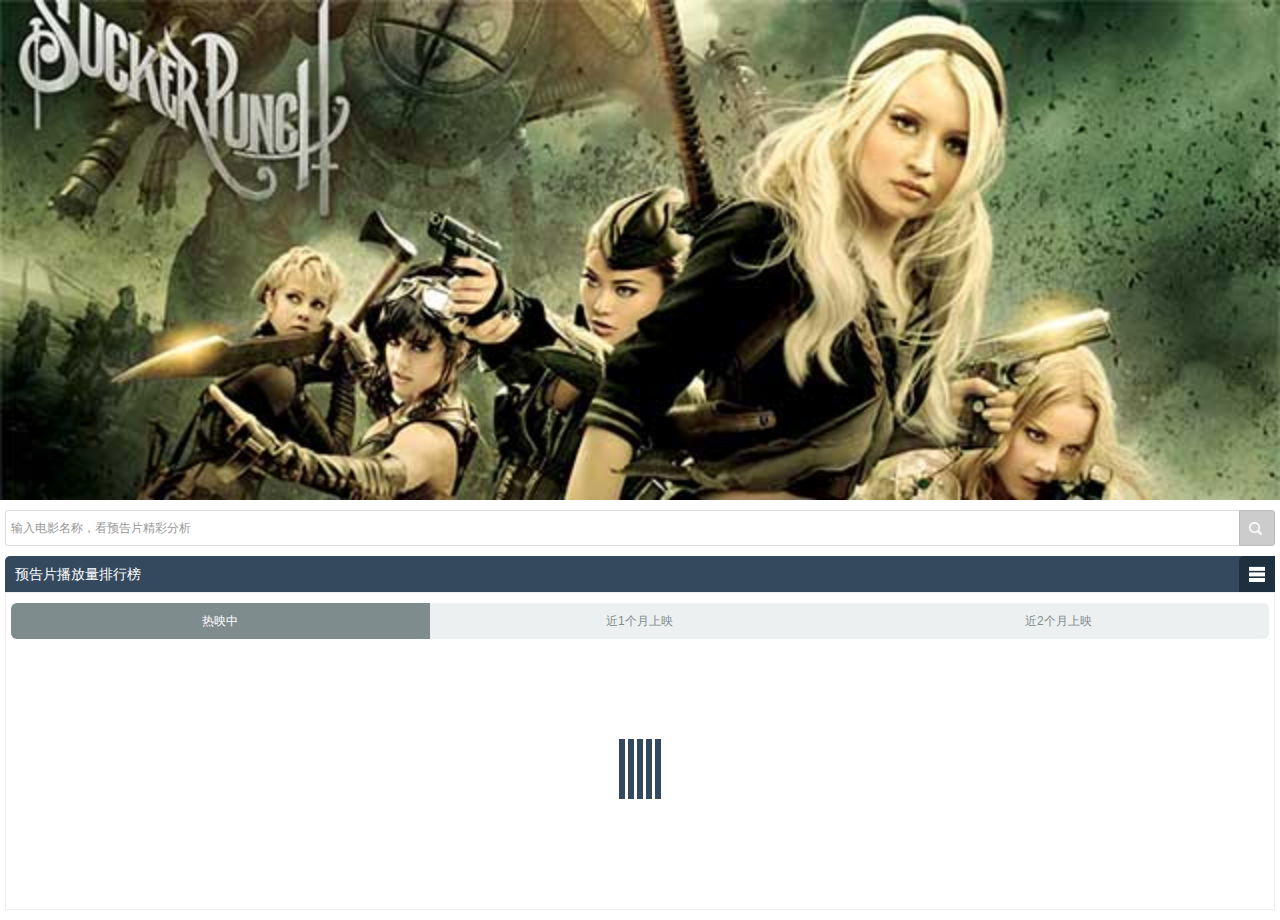
<file: film/index.html>
<!DOCTYPE html>
<html>
<head>
	<meta charset="UTF-8">
	<meta content="width=device-width, initial-scale=1.0, maximum-scale=1.0, user-scalable=0" name="viewport">
	<title></title>
    <link rel="stylesheet" href="assets/css/index.css">
</head>
<body>
    <div class="banner"><img src="assets/img/banner.jpg" alt="" width="100%"></div>
    <div class="container">
        <!--搜索-->
        <div class="searchBox">
            <form>
                <div class="input-group">
                    <div class="input-cont">
                        <input type="text" placeholder="输入电影名称，看预告片精彩分析" class="form-control" id="search">
                    </div>
                    <span class="input-group-btn">
                        <button type="button" class="btn btn-sear"><i class="m-icon-magnifier"></i></button>
                    </span>
                </div>
            </form>
            <div class="suggestion" id="suggestion" style="display:none">
                <ul>
                    <li>奔跑吧</li>
                    <li>奔跑吧</li>
                    <li>奔跑吧</li>
                </ul>
            </div>
        </div>
        <!--tit-->
        <div class="titBox">
            <h2>预告片播放量排行榜</h2>
            <div class="lk_btn index_btn"></div>
            <div class="list">
                <ul>
                	<li class="cur" data-link="http://www.baidu.com">预告片播放量排行榜</li>
                	<li data-link="http://www.taobao.com">影片想看人数排行榜</li>
                	<li data-link="http://www.jd.com">影片评分排行榜（即将上线，敬请期待）</li>
                </ul>
            </div>
        </div>
        <!--排行榜-->
        <div class="frame_cont">
            <!--tab-->
            <div class="r_tab" data-tab-realdata='#d1'>
                <ul>
                    <li class="cur" data-time="1">热映中</li>
                    <li data-time="2">近1个月上映</li>
                    <li data-time="3">近2个月上映</li>
                </ul>
            </div>
            <div class="list_bd" data-tab-id='d1'>
                <div class="spinner9">
                    <div class="rect1">&nbsp;</div>
                    <div class="rect2">&nbsp;</div>
                    <div class="rect3">&nbsp;</div>
                    <div class="rect4">&nbsp;</div>
                    <div class="rect5">&nbsp;</div>
                </div>
                <ul class="r_list tab-content cur"></ul>
            </div>
        </div>
    </div>
    <div class="backTop"></div>
    <script src="assets/js/zepto.min.js"></script>
    <script src="assets/js/touch.js"></script>
    <script src="assets/js/fx.js"></script>
    <script src="assets/js/common.js"></script>
    <script>
        // 默认加载
        getData('d1',1)

        // id 代表容器,  t代表时间(热映，1个月类型)
        $('[data-tab-realdata]').bind(zClick,function(e){
            var id = $(this).data('tab-realdata').slice(1),
                tar = e.target,
                $tar= $(tar),
                $li = $tar.closest('li'),
                isTab = $tar.closest('.r_tab').length,
                t,
                channel;
            if($li.length){
                if($li.hasClass('cur')){return false}
                $li.addClass('cur').siblings().removeClass('cur');
                t = $('.r_tab .cur').data('time');

                getData(id,t)
            }
        })
        // 获取数据
        function getData(id,t){
            var $box = $('[data-tab-id='+ id +']'), $ul = $box.find('ul'), $load= $box.find('.spinner9');
            $load.show();
            $ul.html('');
            /*
            $.ajax({
                url:'',
                data:{time: t},
                success:function(res){
                    */
                    setTimeout(function(){
                        var res = [
                            {name:'微爱之渐入佳境1', time:'2015.11.15', sumplay:1000, totalSum:10000},
                            {name:'微爱之渐入佳境2', time:'2015.11.15', sumplay:5000, totalSum:10000}
                        ]
                        $load.hide();
                        var li = '';
                        $.each(res,function(i,item){
                            li+=setHtml(item);
                        })

                        $box.find('.tab-content').html(li);
                    },1000)
                    /*
                }
            })
            */

            // 拼接html
            function setHtml(d){
                var item = '';
                item+='<li data-link="http://www.baidu.com">'+
                    '<div class="t"><span class="name">'+ d.name +'</span><span class="time">'+ d.time +'</span></div>'+
                    '<div class="progress progress-striped active">'+
                        '<div class="progress-bar progress-bar-info" style="width:'+ d.sumplay*100/d.totalSum +'%">'+
                            '<span class="sr-only2">'+ d.sumplay/10000 +'万</span>'+
                        '</div>'+
                    '</div>'+
                '</li>'
                return item
            }
        }
    </script>
</body>
</html>
</file>
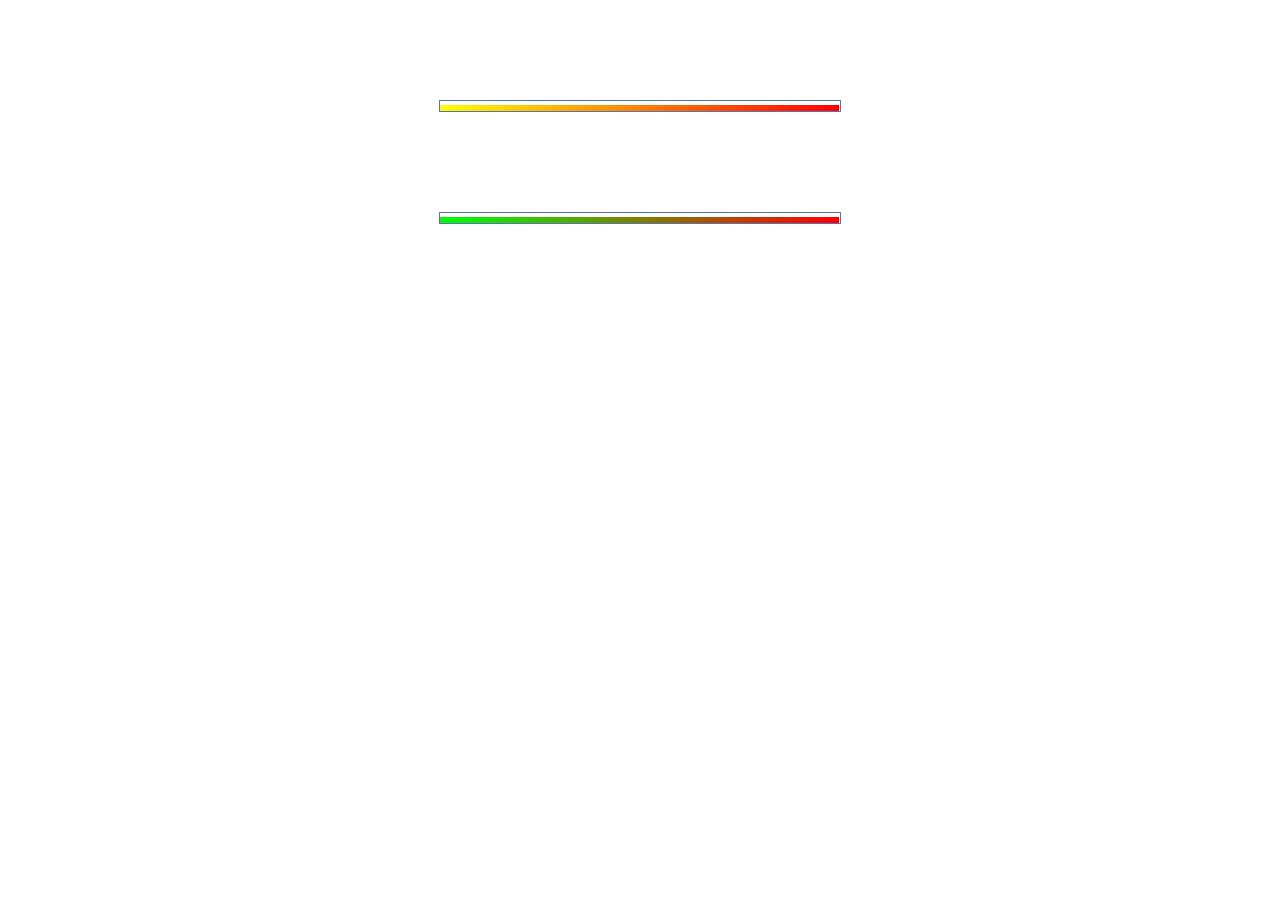
<file: color_gradual.html>
<!DOCTYPE html>
<html lang="en">
    <head>
        <title></title>
        <meta http-equiv="content-type" content="text/html; charset=gbk">
        <style type="text/css">
            #a{position:relative;width:400px;height:10px;border:1px solid rgb(80, 116, 192);margin:100px auto 0;}
            #b{position:relative;width:400px;height:10px;border:1px solid rgb(80, 116, 192);margin:100px auto 0;}
            s{position:absolute;height:6px;bottom:0;width:1px;background-color:#ccc;}
        </style>
        <script src="js/jquery-1.9.1.min.js" type="text/javascript"></script>
    </head>
    <body>
        <div id="a"></div>
        <div id="b"></div>
        <script type="text/javascript">
            function init(c1,c2,grade){
                var cl_r = c1[0], cl_g = c1[1],  cl_b = c1[2],
                    c2_r = c2[0], c2_g = c2[1],  c2_b = c2[2],
                    diff_r = cl_r-c2_r,
                    diff_g = cl_g-c2_g,
                    diff_b = cl_b-c2_b,
                    arr = [],
                    html='',
                    aveW = parseInt($("#a").width())/grade;
                $.each([diff_r,diff_g,diff_b],function(n,item){
                    arr.push(item/grade);
                })
                for(var i =1 ; i<grade; i++){
                    var a = arr;
                    var co_0 = parseInt(cl_r - arr[0]*i),
                        co_1 = parseInt(cl_g - arr[1]*i),
                        co_2 = parseInt(cl_b - arr[2]*i),
                        co_rgb = 'rgb(' + co_0 +','+ co_1 + ',' + co_2 +')';
                    html += '<s style="left:'+ parseInt(aveW*i-1) + 'px;background-color:' + co_rgb +'"></s>';
                }
                return html;
            }
            $('#a').append(init([255,255,0],[255,0,0],400));
            $('#b').append(init([0,255,0],[255,0,0],400));
        </script>
    </body>
</html>
</file>
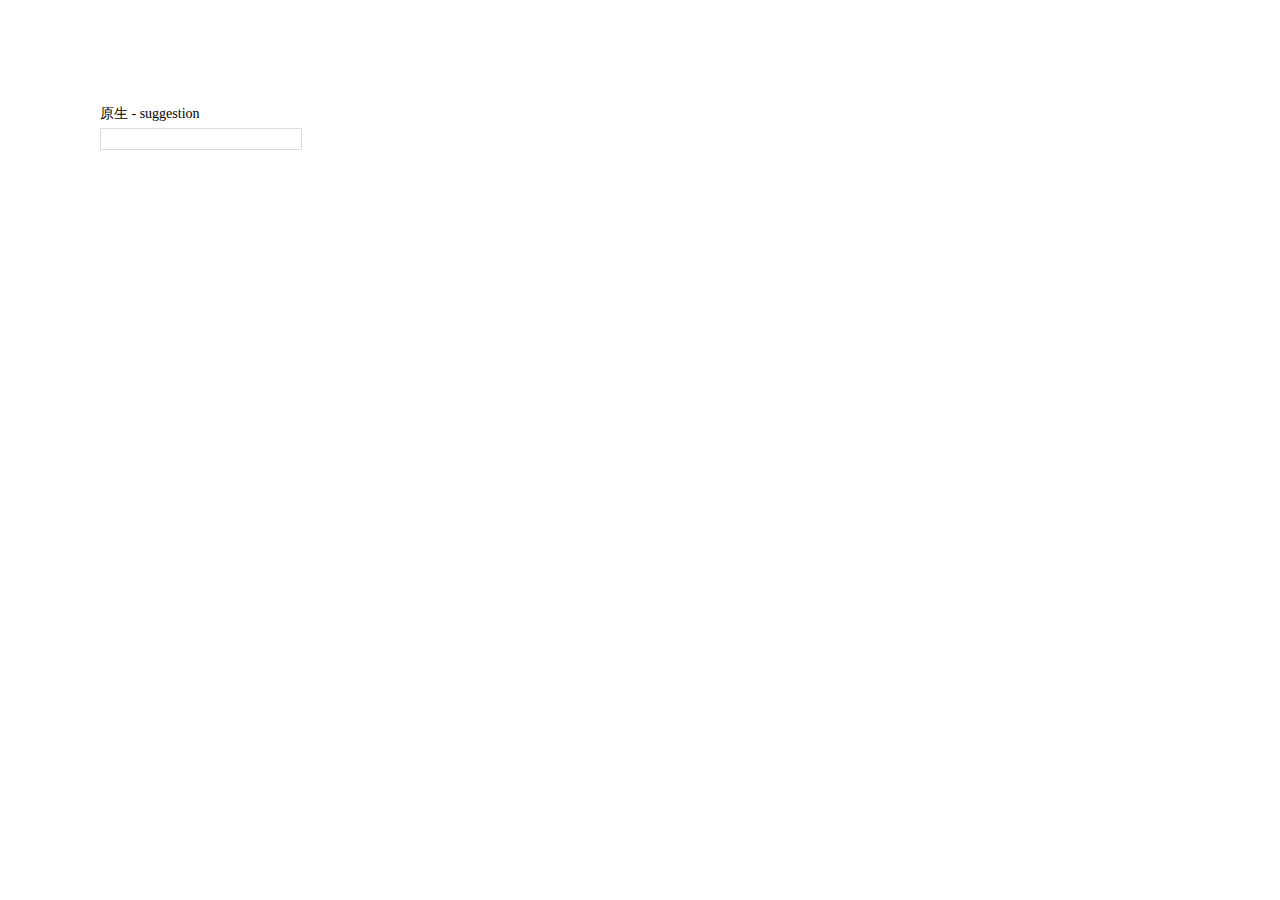
<file: origin_suggestion.html>
<!DOCTYPE HTML>
<html>
<head>
    <meta http-equiv="Content-Type" content="text/html; charset=UTF-8" />
    <title></title>
    <style type="text/css">
        *{margin:0;padding:0;}
        ul,li{list-style:none;}
        body{font-size:12px;height:500px;}
        .wrap{margin:100px 0 0 100px;}
        p{line-height:2;font-size:14px;}
        .suggestion{position:relative;}
        #ipt{width:200px;height:20px;border:1px solid #ddd;}
        #sg{position:absolute;left:0;top:21px;width:200px;border:1px solid #ddd;}
        #sg li{height:20px;}
        #sg li.cur{background-color:#f2f2f2;}
    </style>
</head>
<body>
    <div class="wrap">
        <p>原生 - suggestion</p>
        <div class="suggestion">
            <input type="text" id="ipt"/>
            <div id="sg" style="display:none"></div>
        </div>
    </div>
    <script type="text/javascript">
        var Constant = ['abc','cde','ab1','ab2','ac3232','sf','ett'],
            IDX = -1,
            $ = function(s){ return typeof s == 'string' ? document.getElementById(s) : s},
            ipt = $('ipt'),
            sg = $('sg'),
            temp_v = '';

        /* 拼接 suggestion*/
        function setHtml(s){
            var html = '<ul>';
            for(var i=0, n = s.length; i<n; i++){
                html += '<li>' + s[i] + '</li>';
            }
            html += '</ul>';
            return html;
        }

        /* 搜索结果 */
        function sear(s,arr){
            var temp = [];
            for(var i=0; i<arr.length; i++){
                if(arr[i].indexOf(s) > -1){
                    temp.push(arr[i]);
                }
            }
            return temp;
        }

        /* 键盘控制 (上下左右)*/
        function addCur(m){
            var lis = sg.getElementsByTagName('li'),
                length = lis.length;
            for(var i=0; i<lis.length; i++){
                lis[i].className = '';
            }

            if(m<-1){
                m = m+length+1;
            }else if(m>length-1){
                m = -1;
            }
            IDX = m;
            if(m==-1){
                ipt.value = temp_v;
                return false;
            }
            lis[m].className = 'cur';
            var v = lis[m].innerHTML;
            ipt.value = v;
        }

        /* 鼠标滑过 */
        function setSuggestion(s){
            sg.innerHTML = setHtml(sear(s,Constant));
            sg.style.display = 'block';
            var lis = sg.getElementsByTagName('li');
            sg.onmouseover = function(e){
                e = e || window.event;
                var tar = e.srcElement ? e.srcElement : e.target,
                    nodeName = tar.nodeName.toLowerCase();

                for(var i=0; i<lis.length; i++){
                    lis[i].className = '';
                }
                if(nodeName == 'li'){
                    tar.className = 'cur';
                }

            }
            sg.onclick = function(e){
                e = e || window.event;
                var tar = e.srcElement ? e.srcElement : e.target,
                    nodeName = tar.nodeName.toLowerCase();
                if(nodeName == 'li'){
                    ipt.value = tar.innerHTML;
                }

            }
        }

        /* 按键下 */
        ipt.onkeydown = function(e){
            var e = e || window.event,
                curKey = e.keyCode || e.which || e.charCode;
            switch(curKey){
                case 37:
                    return true;
                    break;
                case 38:
                    addCur(--IDX);
                    return false;
                    break;
                case 39:
                    return true;
                    break;
                case 40:
                    addCur(++IDX);
                    return false;
                    break;
            }
        }

        /* 按键开 */
        ipt.onkeyup = function(e){
            var e = e || window.event,
                curKey = e.keyCode || e.which || e.charCode;
            if(curKey == 37 || curKey == 38 || curKey == 39 || curKey == 40){
                return false;
            }
            if(ipt.value != '' && ipt.value != temp_v){
                setSuggestion(ipt.value);
            }
            if(ipt.value ==''){
                sg.style.display = 'none';
                sg.innerHTML = '';
            }
            temp_v = ipt.value;
        }

        /* 鼠标点击body 隐藏sg */
        document.body.onclick = function(e){
            e = e || window.event;
            var tar = e.srcElement ? e.srcElement : e.target;
            var nodeName = tar.nodeName.toLowerCase();
            if(nodeName == 'input'){
                return false;
            }
            sg.style.display = 'none';
        }
    </script>
</body>
</html>
</file>
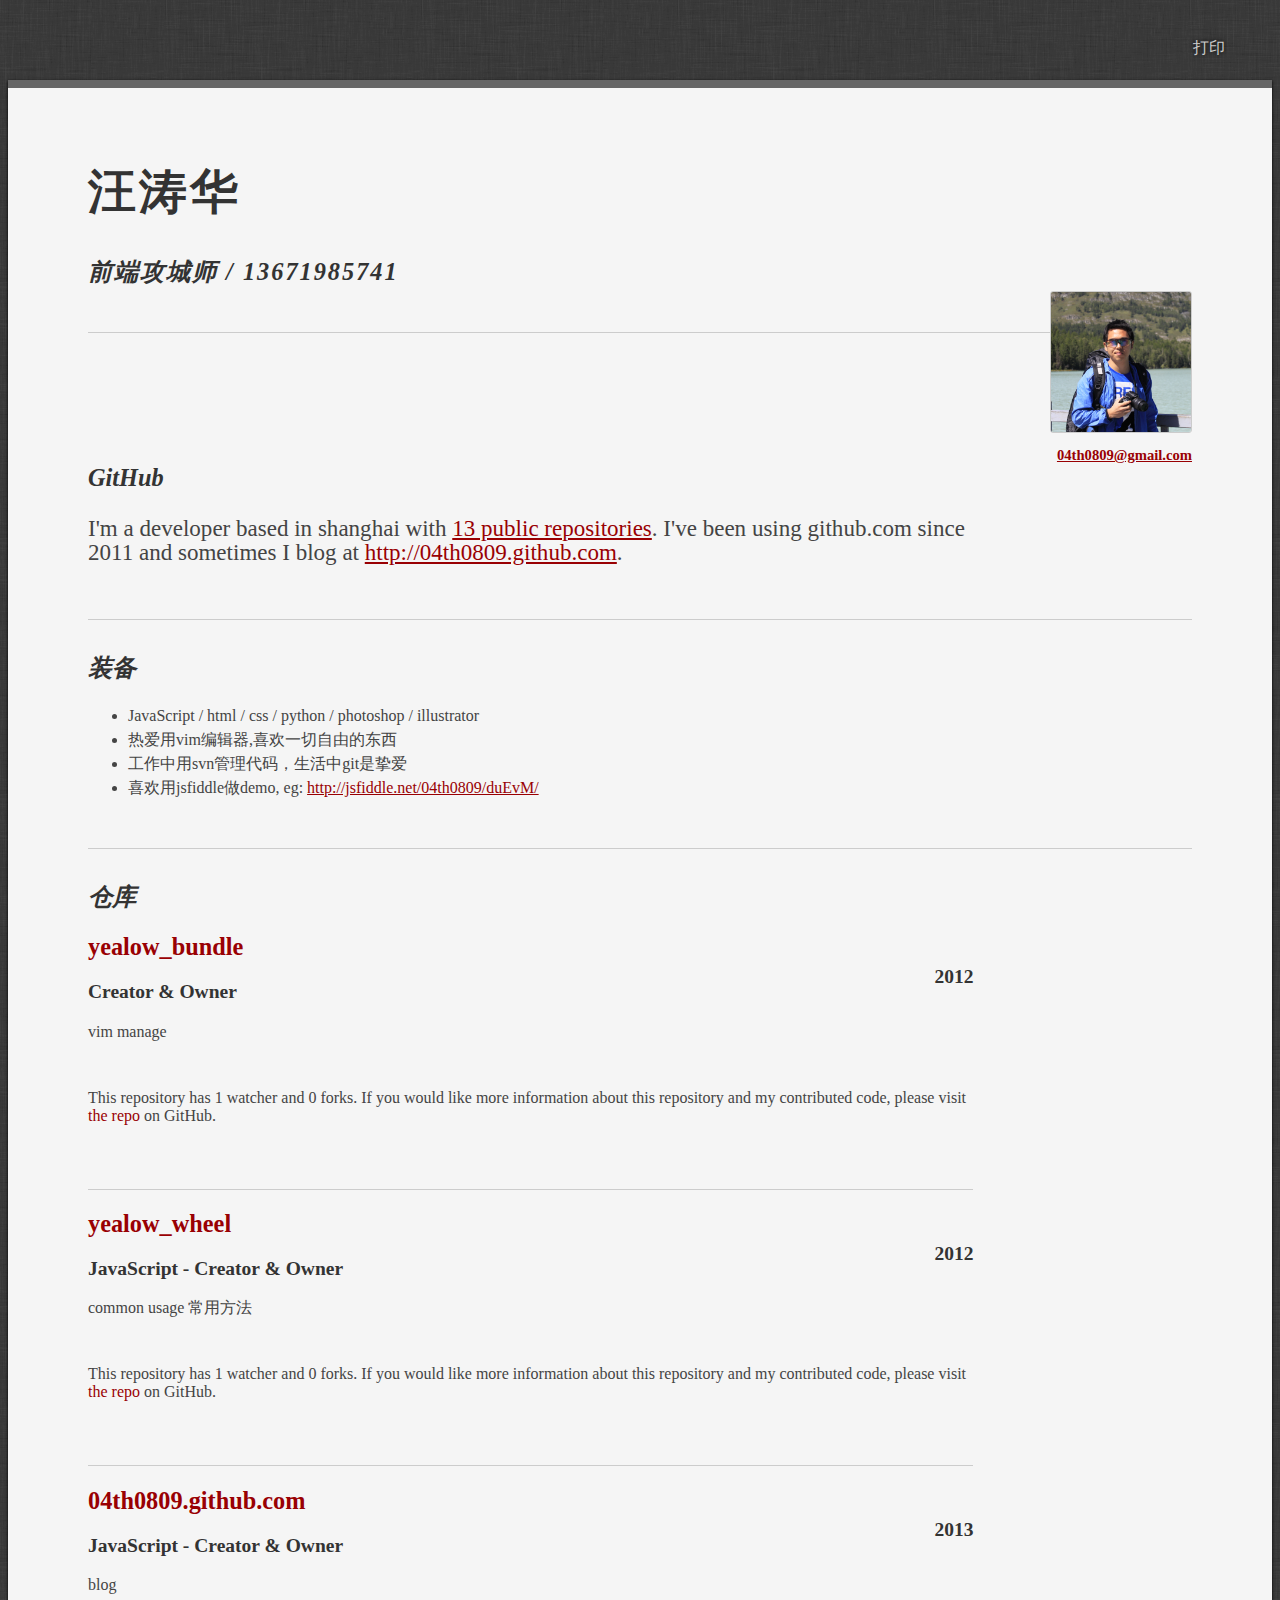
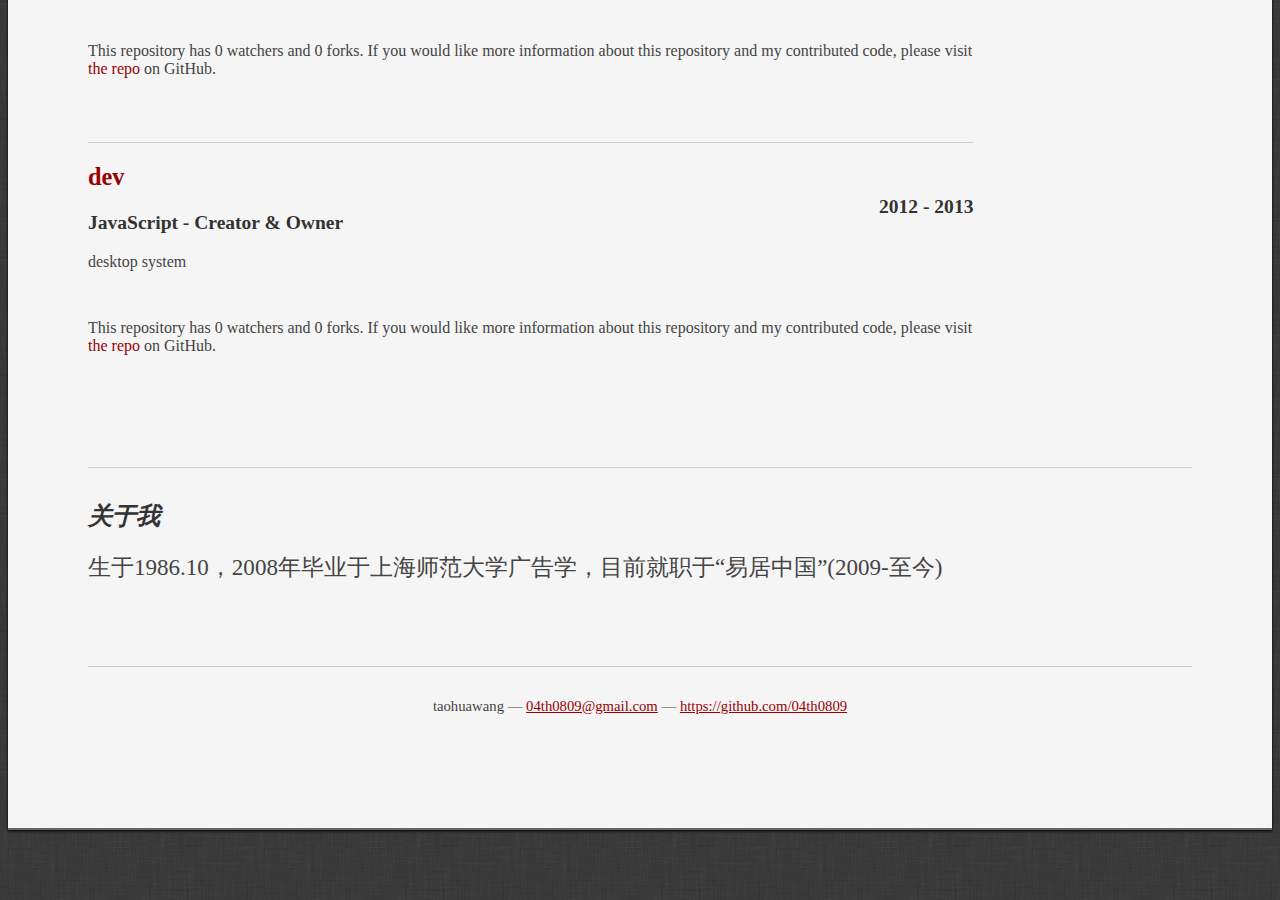
<file: resume.html>
<!DOCTYPE html>
<html lang="en">
    <head>
        <title>taohuawang's R��sum��</title>
        <meta http-equiv="content-type" content="text/html; charset=gbk">
        <link rel="stylesheet" type="text/css" href="http://yui.yahooapis.com/2.7.0/build/reset-fonts-grids/reset-fonts-grids.css" media="all">
        <link rel="stylesheet" type="text/css" href="css/resume.css" media="all">
        <link rel="stylesheet" type="text/css" href="css/print.css" media="print">
    </head>
    <body id="resume">
        <div id="actions" class="yui-t7">
            <a href="#" id="print">��ӡ</a>
        </div>

        <div id="doc2" class="yui-t7">
            <div id="inner" class="vcard">
                <div id="hd">
                    <div class="yui-gc">
                        <div class="yui-u first">
                            <h1 class="fn">���λ�</h1>
                            <h2>ǰ�˹���ʦ / 13671985741</h2>
                        </div>

                        <div class="yui-u">
                            <div class="contact-info">

                                <img src="img/a.png" width="140px" height="140px" alt="avatar" class="photo">
                                <h3><a href="mailto:04th0809@gmail.com" class="email">04th0809@gmail.com</a></h3></div><!--// .contact-info -->
                        </div>
                    </div><!--// .yui-gc -->
                </div><!--// hd -->

                <div id="bd">
                    <div id="yui-main">
                        <div class="yui-b">

                            <div id="profile" class="yui-gf">
                                <div class="yui-u first">
                                    <h2>GitHub</h2>
                                </div>
                                <div class="yui-u">
                                    <p class="enlarge">
                                    I'm a developer

                                    based in <span class="adr locality">shanghai</span>
                                    with <a href="https://github.com/04th0809">13 public repositories</a>.
                                    I've been using github.com since 2011&nbsp;and sometimes I blog at <a href="http://04th0809.github.com" id="myblog" title="my blog">http://04th0809.github.com</a>.</p>
                                    <p id="languages" class="enlarge"></p>
                                </div>
                            </div><!--// .yui-gf -->
                            <div class="yui-gf" id="mylanguages">
                                <div class="yui-u first">
                                    <h2>װ��</h2>
                                </div>
                                <div class="yui-u" id="content-languages">
                                    <ul class="talent">
                                        <li class="last">JavaScript / html / css / python / photoshop / illustrator</li>
                                        <li class="last">�Ȱ���vim�༭��,ϲ��һ�����ɵĶ���</li>
                                        <li class="last">��������svn�������룬������git��ֿ��</li>
                                        <li class="last">ϲ����jsfiddle��demo, eg: <a href="http://jsfiddle.net/04th0809/duEvM/">http://jsfiddle.net/04th0809/duEvM/</a></li>
                                    </ul>
                            </div>
                            </div>
                            <div id="repositories" class="yui-gf">
                                <div class="yui-u first">
                                    <h2>�ֿ�</h2>
                                </div><!--// .yui-u -->

                                <div class="yui-u" id="jobs"><div class="job ">
                                        <h2>
                                            <a href="http://github.com/04th0809/yealow_bundle">yealow_bundle</a>
                                        </h2>
                                        <h3>Creator &amp; Owner</h3>
                                        <h4>2012</h4>
                                        <p>vim manage</p>
                                        <p>
                                        This repository has 1 watcher and 0 forks.
                                        If you would like more information about this repository and my
                                        contributed code, please visit
                                        <a href="https://github.com/04th0809/yealow_bundle">the repo</a> on
                                        GitHub.
                                        </p>
                                        </div><div class="job ">
                                        <h2>
                                            <a href="http://github.com/04th0809/yealow_wheel">yealow_wheel</a>
                                        </h2>
                                        <h3>JavaScript - Creator &amp; Owner</h3>
                                        <h4>2012</h4>
                                        <p>common usage ���÷���</p>
                                        <p>
                                        This repository has 1 watcher and 0 forks.
                                        If you would like more information about this repository and my
                                        contributed code, please visit
                                        <a href="https://github.com/04th0809/yealow_wheel">the repo</a> on
                                        GitHub.
                                        </p>
                                        </div><div class="job ">
                                        <h2>
                                            <a href="http://github.com/04th0809/04th0809.github.com">04th0809.github.com</a>
                                        </h2>
                                        <h3>JavaScript - Creator &amp; Owner</h3>
                                        <h4>2013</h4>
                                        <p>blog</p>
                                        <p>
                                        This repository has 0 watchers and 0 forks.
                                        If you would like more information about this repository and my
                                        contributed code, please visit
                                        <a href="https://github.com/04th0809/04th0809.github.com">the repo</a> on
                                        GitHub.
                                        </p>
                                        </div><div class="job last">
                                        <h2>
                                            <a href="http://github.com/04th0809/dev">dev</a>
                                        </h2>
                                        <h3>JavaScript - Creator &amp; Owner</h3>
                                        <h4>2012 - 2013</h4>
                                        <p>desktop system</p>
                                        <p>
                                        This repository has 0 watchers and 0 forks.
                                        If you would like more information about this repository and my
                                        contributed code, please visit
                                        <a href="https://github.com/04th0809/dev">the repo</a> on
                                        GitHub.
                                        </p>
                                </div></div><!--// .yui-u -->
                            </div><!--// .yui-gf -->

                            <div id="about" class="yui-gf last">
                                <div class="yui-u first">
                                    <h2>������</h2>
                                </div>
                                <div class="yui-u">
                                    <p class="enlarge">����1986.10��2008���ҵ���Ϻ�ʦ����ѧ���ѧ��Ŀǰ��ְ�ڡ��׾��й���(2009-����)</p>
                                </div>
                            </div><!--// .yui-gf -->
                        </div><!--// .yui-b -->
                    </div><!--// yui-main -->
                </div><!--// bd -->

                <div id="ft">
                    <p>taohuawang �� <a href="mailto:04th0809@gmail.com">04th0809@gmail.com</a> �� <a href="https://github.com/04th0809" title="GitHub profile" class="url">https://github.com/04th0809</a></p>
                </div><!--// footer -->

            </div><!-- // inner -->
        </div><!--// doc -->
        <script type="text/javascript" src="http://code.jquery.com/jquery-1.8.1.min.js"></script>
        <script type="text/javascript">
            $("#print").click(function(){
                window.print();
                return false;
            });
        </script>
    </body>
</html>
</file>
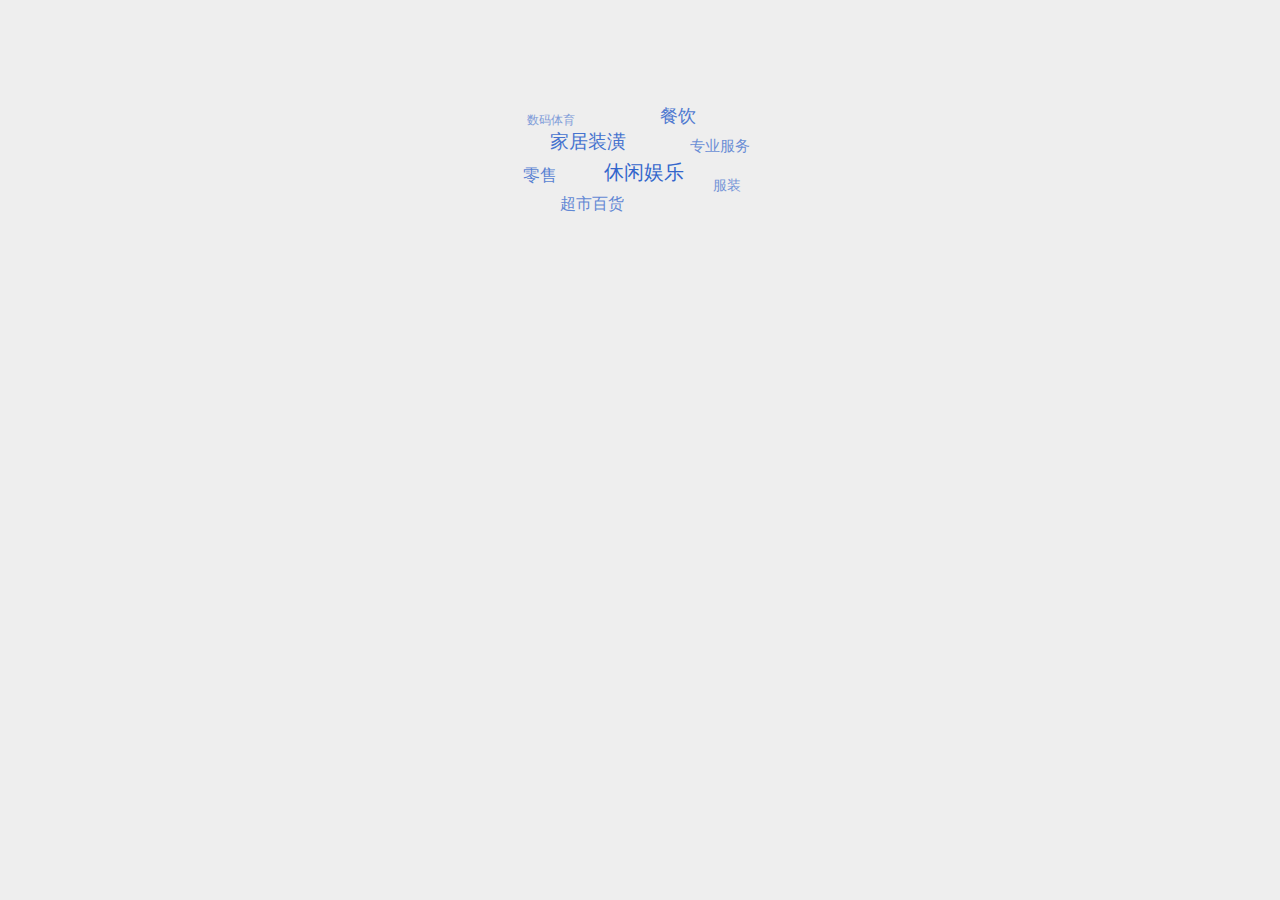
<file: text_spring.html>
<!DOCTYPE html>
<html lang="en">
    <head>
        <title></title>
        <meta http-equiv="content-type" content="text/html; charset=gbk">
        <style type="text/css">
            body{margin:50px;background-color:#eee;font-family:Helvetica, Arial, sans-serif;font-size:18px}
            a{color:#36c;}
            a:hover{color:#36c;}
            .types{position:relative;width:300px;height:300px;margin:100px auto 0}
            .types a{position:absolute;padding:4px 10px;white-space:nowrap;border-radius:0.25em;text-decoration:none;}
            .types .cur{color:#f60;}
            .types .f1{top:55px;left:104px;font-size:20px;}
            .types .f2{top:25px;left:50px;font-size:19px;filter:alpha(opacity=90); -moz-opacity: 0.9; opacity: 0.9;}
            .types .f3{top:0px;left:160px;font-size:18px;filter:alpha(opacity=85); -moz-opacity: 0.85; opacity: 0.85;}
            .types .f4{top:60px;left:23px;font-size:17px;filter:alpha(opacity=80); -moz-opacity: 0.8; opacity: 0.8;}
            .types .f5{top:90px;left:60px;font-size:16px;filter:alpha(opacity=75); -moz-opacity: 0.75; opacity: 0.75;}
            .types .f6{top:33px;left:190px;font-size:15px;filter:alpha(opacity=70); -moz-opacity: 0.7; opacity: 0.7;}
            .types .f7{top:73px;left:213px;font-size:14px;filter:alpha(opacity=65); -moz-opacity: 0.65; opacity: 0.65;}
            .types .f8{top:8px;left:27px;font-size:12px;filter:alpha(opacity=60); -moz-opacity: 0.6; opacity: 0.6;}
        </style>
        <script src="js/jquery-1.9.1.min.js" type="text/javascript"></script>
    </head>
    <body>
        <div class="types">
            <a href="#" class="f1" item_data="104,55">��������</a>
            <a href="#" class="f2" item_data="50,25">�Ҿ�װ��</a>
            <a href="#" class="f3" item_data="160,0">����</a>
            <a href="#" class="f4" item_data="23,60">����</a>
            <a href="#" class="f5" item_data="60,90">���аٻ�</a>
            <a href="#" class="f6" item_data="190,33">רҵ����</a>
            <a href="#" class="f7" item_data="213,73">��װ</a>
            <a href="#" class="f8" item_data="27,8">��������</a>
        </div>
        <script type="text/javascript">
            // ��껬��-���ɻ���
            $('[item_data]').each(function(){
                var oriPos = $(this).attr('item_data').split(','),
                    ori_x = parseInt(oriPos[0]),
                    ori_y = parseInt(oriPos[1]);

                $(this).mouseover(function(){
                    $(this).addClass('cur');
                }).mousemove(function(e){
                    var w = $(this).outerWidth(),
                        h = $(this).outerHeight(),
                        x = (e.offsetX - w/2),
                        y = (e.offsetY - h/2),
                        rateX = (w/2)/20,
                        rateY = (h/2)/4;
                    $(this).css({'left':ori_x + x/rateX,'top':ori_y + y/rateY});
                }).mouseout(function(e){
                    $(this).removeClass('cur');
                    var w = parseInt($(this).css('left')),
                        h = parseInt($(this).css('top')),
                        t = 150;
                    var mleft = ori_x - (w-ori_x),
                        mtop = ori_y - (h -ori_y),
                        mleft2 = ori_x + (w-ori_x)/2,
                        mtop2 = ori_y + (h -ori_y)/2;
                    $(this).animate({'left':mleft,'top':mtop},t,function(){
                        $(this).animate({'left':mleft2,'top':mtop2},t/2,function(){
                            $(this).animate({'left':ori_x,'top':ori_y},t/6)
                        })
                    })
                })
            })
        </script>
    </body>
</html>
</file>
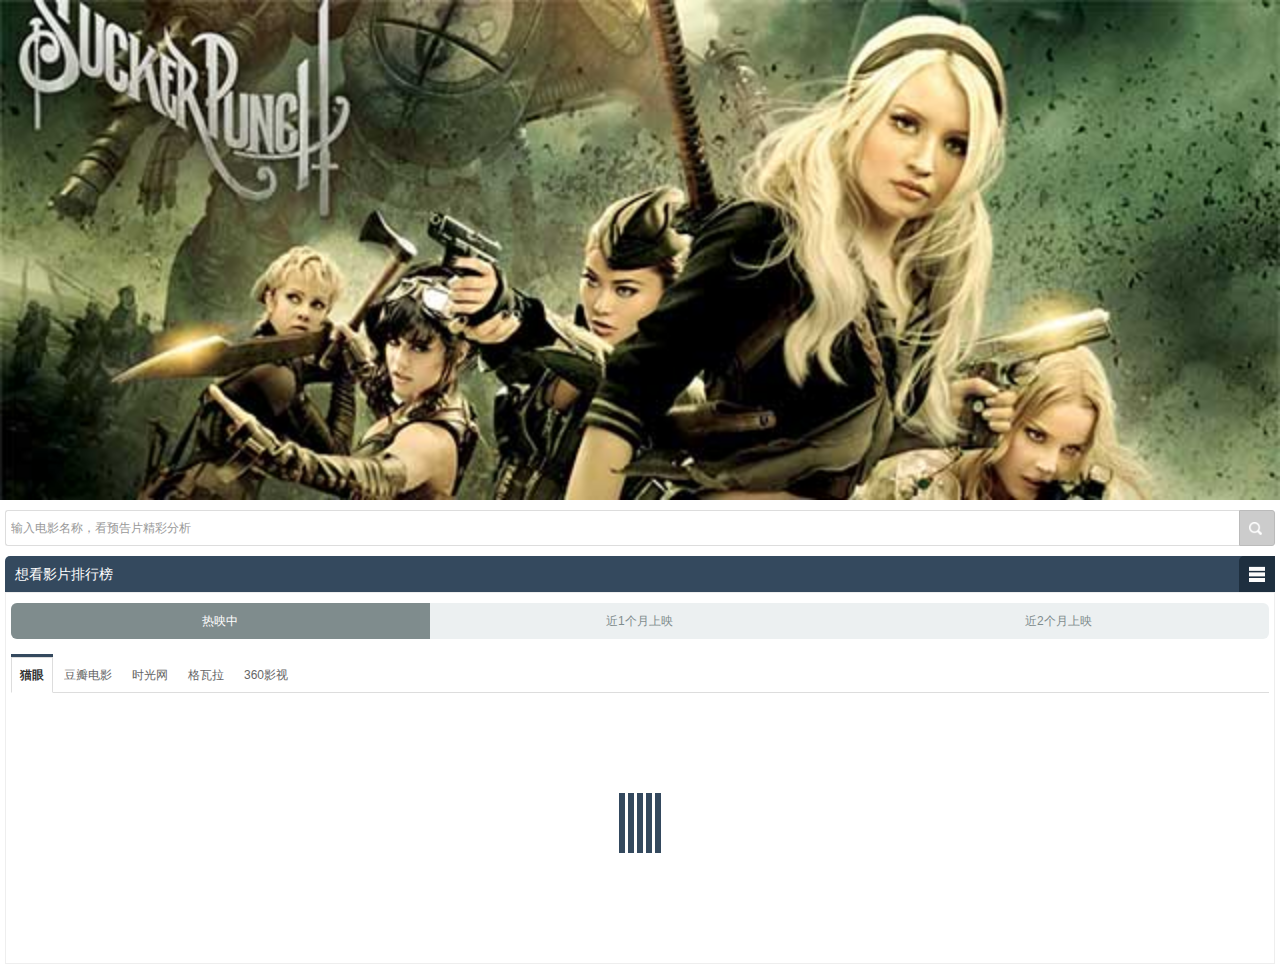
<file: film/index1.html>
<!DOCTYPE html>
<html>
<head>
	<meta charset="UTF-8">
	<meta content="width=device-width, initial-scale=1.0, maximum-scale=1.0, user-scalable=0" name="viewport">
	<title></title>
    <link rel="stylesheet" href="assets/css/index.css">
</head>
<body>
    <div class="banner"><img src="assets/img/banner.jpg" alt="" width="100%"></div>
    <div class="container">
        <!--搜索-->
        <div class="searchBox">
            <form>
                <div class="input-group">
                    <div class="input-cont">
                        <input type="text" placeholder="输入电影名称，看预告片精彩分析" class="form-control" id="search">
                    </div>
                    <span class="input-group-btn">
                        <button type="button" class="btn btn-sear"><i class="m-icon-magnifier"></i></button>
                    </span>
                </div>
            </form>
            <div class="suggestion" id="suggestion" style="display:none">
                <ul>
                    <li>奔跑吧</li>
                    <li>奔跑吧</li>
                    <li>奔跑吧</li>
                </ul>
            </div>
        </div>
        <!--tit-->
        <div class="titBox">
            <h2>想看影片排行榜</h2>
            <div class="lk_btn index_btn"></div>
            <div class="list">
                <ul>
                	<li>预告片播放量排行榜</li>
                	<li class="cur">影片想看人数排行榜</li>
                	<li>影片评分排行榜（即将上线，敬请期待）</li>
                </ul>
            </div>
        </div>
        <!--排行榜-->
        <div class="frame_cont">
            <!--tab-->
            <div class="r_tab" data-tab-realdata='#d1'>
                <ul>
                    <li class="cur" data-time="1">热映中</li>
                    <li data-time="2">近1个月上映</li>
                    <li data-time="3">近2个月上映</li>
                </ul>
            </div>
            <div class="r_tab1 clearfixed" data-tab-realdata='#d1'>
                <ul>
                    <li class="cur" data-channel="1"><span>猫眼</span></li>
                    <li data-channel="2"><span>豆瓣电影</span></li>
                    <li data-channel="3"><span>时光网</span></li>
                    <li data-channel="4"><span>格瓦拉</span></li>
                    <li data-channel="5"><span>360影视</span></li>
                </ul>
            </div>
            <div class="list_bd" data-tab-id='d1'>
                <div class="spinner9">
                    <div class="rect1">&nbsp;</div>
                    <div class="rect2">&nbsp;</div>
                    <div class="rect3">&nbsp;</div>
                    <div class="rect4">&nbsp;</div>
                    <div class="rect5">&nbsp;</div>
                </div>
                <ul class="r_list tab-content cur"></ul>
            </div>
        </div>
    </div>
    <div class="backTop"></div>
    <script src="assets/js/zepto.min.js"></script>
    <script src="assets/js/touch.js"></script>
    <script src="assets/js/fx.js"></script>
    <script src="assets/js/common.js"></script>
    <script>
        // 默认加载
        getData('d1',1,1)

        // id 代表容器,  t代表时间(热映，1个月类型)
        $('[data-tab-realdata]').bind(zClick,function(e){
            var id = $(this).data('tab-realdata').slice(1),
                tar = e.target,
                $tar= $(tar),
                $li = $tar.closest('li'),
                isTab = $tar.closest('.r_tab').length,
                t,
                channel;
            if($li.length){
                if($li.hasClass('cur')){return false}
                $li.addClass('cur').siblings().removeClass('cur');
                /*
                if(isTab){
                    $('.r_tab1 li').eq(0).addClass('cur').siblings().removeClass('cur');
                }
                */

                t = $('.r_tab .cur').data('time');
                channel = $('.r_tab1 .cur').data('channel');

                getData(id,t,channel)
            }
        })
        // 获取数据
        function getData(id,t,channel){
            var $box = $('[data-tab-id='+ id +']'), $ul = $box.find('ul'), $load= $box.find('.spinner9');
            $load.show();
            $ul.html('');
            /*
            $.ajax({
                url:'',
                data:{time: t},
                success:function(res){
                    */
                    setTimeout(function(){
                        var res = [
                            {name:'微爱之渐入佳境1', time:'2015.11.15', sumplay:1000, totalSum:10000},
                            {name:'微爱之渐入佳境2', time:'2015.11.15', sumplay:5000, totalSum:10000}
                        ]
                        $load.hide();
                        var li = '';
                        $.each(res,function(i,item){
                            li+=setHtml(item);
                        })

                        $box.find('.tab-content').html(li);
                    },1000)
                    /*
                }
            })
            */

            // 拼接html
            function setHtml(d){
                var item = '';
                item+='<li>'+
                    '<div class="t"><span class="name">'+ d.name +'</span><span class="time">'+ d.time +'</span></div>'+
                    '<div class="progress progress-striped active">'+
                        '<div class="progress-bar progress-bar-info" style="width:'+ d.sumplay*100/d.totalSum +'%">'+
                            '<span class="sr-only2">'+ d.sumplay/10000 +'万</span>'+
                        '</div>'+
                    '</div>'+
                '</li>'
                return item
            }
        }
    </script>
</body>
</html>
</file>
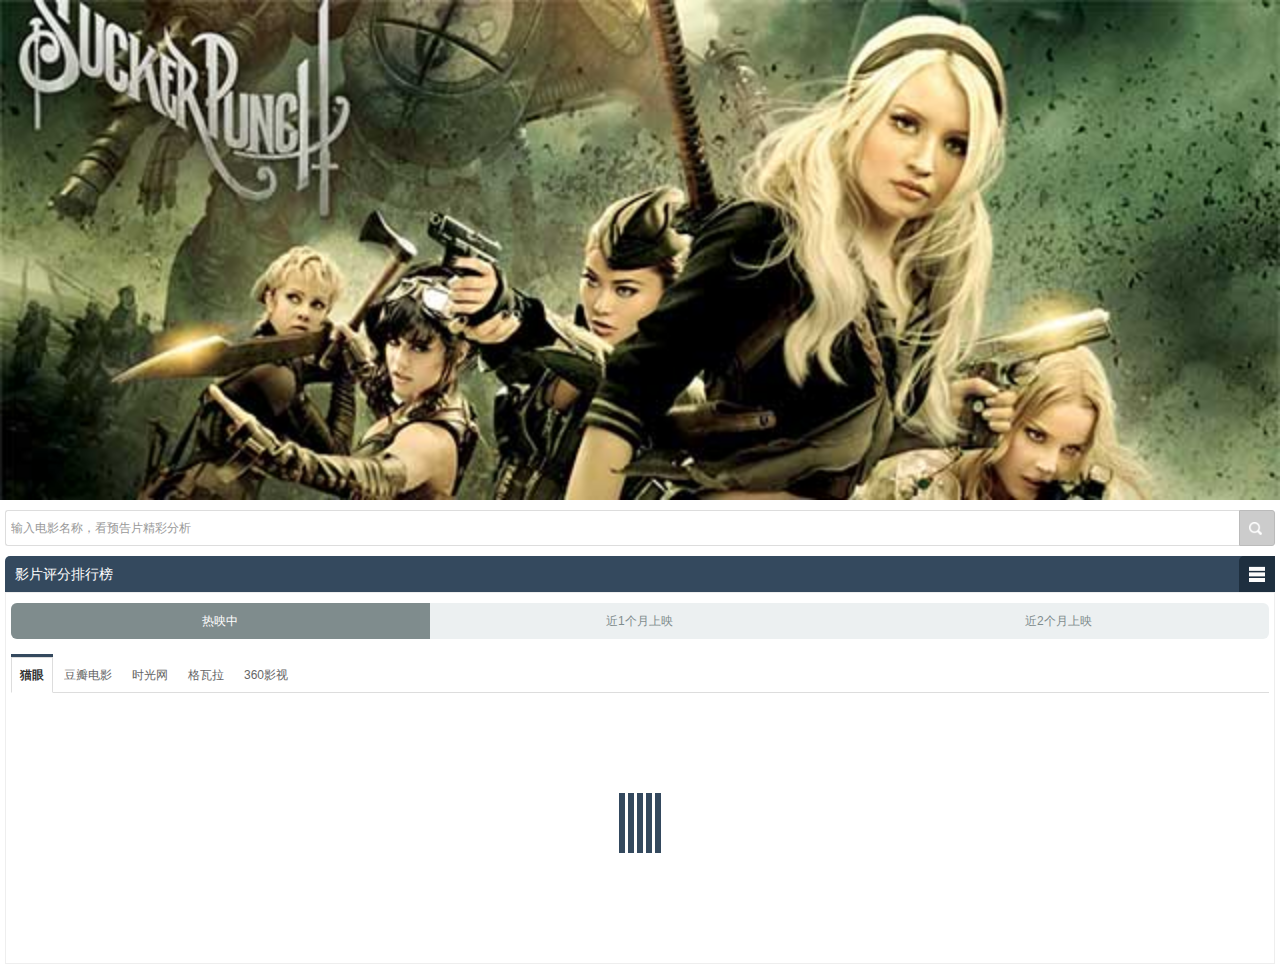
<file: film/index2.html>
<!DOCTYPE html>
<html>
<head>
	<meta charset="UTF-8">
	<meta content="width=device-width, initial-scale=1.0, maximum-scale=1.0, user-scalable=0" name="viewport">
	<title></title>
    <link rel="stylesheet" href="assets/css/index.css">
</head>
<body>
    <div class="banner"><img src="assets/img/banner.jpg" alt="" width="100%"></div>
    <div class="container">
        <!--搜索-->
        <div class="searchBox">
            <form>
                <div class="input-group">
                    <div class="input-cont">
                        <input type="text" placeholder="输入电影名称，看预告片精彩分析" class="form-control" id="search">
                    </div>
                    <span class="input-group-btn">
                        <button type="button" class="btn btn-sear"><i class="m-icon-magnifier"></i></button>
                    </span>
                </div>
            </form>
            <div class="suggestion" id="suggestion" style="display:none">
                <ul>
                    <li>奔跑吧</li>
                    <li>奔跑吧</li>
                    <li>奔跑吧</li>
                </ul>
            </div>
        </div>
        <!--tit-->
        <div class="titBox">
            <h2>影片评分排行榜</h2>
            <div class="lk_btn index_btn"></div>
            <div class="list">
                <ul>
                	<li>预告片播放量排行榜</li>
                	<li>影片想看人数排行榜</li>
                	<li class="cur">影片评分排行榜（即将上线，敬请期待）</li>
                </ul>
            </div>
        </div>
        <!--排行榜-->
        <div class="frame_cont">
            <!--tab-->
            <div class="r_tab" data-tab-realdata='#d1'>
                <ul>
                    <li class="cur" data-time="1">热映中</li>
                    <li data-time="2">近1个月上映</li>
                    <li data-time="3">近2个月上映</li>
                </ul>
            </div>
            <div class="r_tab1 clearfixed" data-tab-realdata='#d1'>
                <ul>
                    <li class="cur" data-channel="1"><span>猫眼</span></li>
                    <li data-channel="2"><span>豆瓣电影</span></li>
                    <li data-channel="3"><span>时光网</span></li>
                    <li data-channel="4"><span>格瓦拉</span></li>
                    <li data-channel="5"><span>360影视</span></li>
                </ul>
            </div>
            <div class="list_bd" data-tab-id='d1'>
                <div class="spinner9">
                    <div class="rect1">&nbsp;</div>
                    <div class="rect2">&nbsp;</div>
                    <div class="rect3">&nbsp;</div>
                    <div class="rect4">&nbsp;</div>
                    <div class="rect5">&nbsp;</div>
                </div>
                <ul class="r_list tab-content cur"></ul>
            </div>
        </div>
    </div>
    <div class="backTop"></div>
    <script src="assets/js/zepto.min.js"></script>
    <script src="assets/js/fx.js"></script>
    <script src="assets/js/common.js"></script>
    <script>
        // 默认加载
        getData('d1',1,1)

        // id 代表容器,  t代表时间(热映，1个月类型)
        $('[data-tab-realdata]').bind(zClick,function(e){
            var id = $(this).data('tab-realdata').slice(1),
                tar = e.target,
                $tar= $(tar),
                $li = $tar.closest('li'),
                t,
                channel;
            if($li.length){
                if($li.hasClass('cur')){return false}
                $li.addClass('cur').siblings().removeClass('cur');
                t = $('.r_tab .cur').data('time');
                channel = $('.r_tab1 .cur').data('channel');

                getData(id,t,channel)
            }
        })
        // 获取数据
        function getData(id,t,channel){
            var $box = $('[data-tab-id='+ id +']'), $ul = $box.find('ul'), $load= $box.find('.spinner9');
            $load.show();
            $ul.html('');
            /*
            $.ajax({
                url:'',
                data:{time: t},
                success:function(res){
                    */
                    setTimeout(function(){
                        var res = [
                            {name:'微爱之渐入佳境1', time:'2015.11.15', score:10},
                            {name:'微爱之渐入佳境2', time:'2015.11.15', score:8.5},
                            {name:'微爱之渐入佳境3', time:'2015.11.15', score:7.4},
                            {name:'微爱之渐入佳境4', time:'2015.11.15', score:5},
                            {name:'微爱之渐入佳境5', time:'2015.11.15', score:5}
                        ]
                        $load.hide();
                        var li = '';
                        $.each(res,function(i,item){
                            li+=setHtml(item);
                        })

                        $box.find('.tab-content').html(li);
                    },1000)
                    /*
                }
            })
            */

            // 拼接html
            function setHtml(d){
                var item = '';
                item+='<li>'+
                    '<div class="t"><span class="name">'+ d.name +'</span><span class="time">'+ d.time +'</span></div>'+
                    '<div class="p scoreBar"><i class="level-star star'+ Math.round(d.score) +'"></i><span class="score">'+ d.score +'分</span></div>'+
                '</li>'
                return item
            }
        }
    </script>
</body>
</html>
</file>
<file: film/assets/css/index.css>
body, div, dl, dt, dd, ul, ol, li, h1, h2, h3, h4, h5, h6, pre, code, form, fieldset, lengend, input, button, textarea, select, p, blockquote, th, td { margin:0; padding: 0;}
html, body, form, fieldset, p, div, h1, h2, h3, h4, h5, h6 { -webkit-text-size-adjust: none; }
table { border-collapse: collapse; border-spacing: 0; }
img { border: 0 none; vertical-align: top; }
li { list-style-type: none; }
caption, th { text-align: left; }
h1, h2, h3, h4, h5, h6 { font-size: 100%;font-weight:400;}
body, input, button, textarea, select { font-size: 12px;font-family:"Microsoft Yahei",微软雅黑,Arial,Helvetica;}
body {line-height: 1.17; -webkit-text-size-adjust: none;-webkit-touch-callout: none;-webkit-user-select: none;}
a {text-decoration: none; }
a:link {text-decoration: none; }
:focus { outline: none; }
.clearfixed:after { content: "."; clear: both; display: block; height: 0; overflow: hidden; }
.clearfixed { zoom: 1; display: block; }
/* 增加清除浮动样式时，要注意当前元素是否为块结构，如果不是，要添加属性 display: block */
*{-webkit-text-size-adjust: none; -moz-text-size-adjust: none; -ms-text-size-adjust: none; -o-text-size-adjust: none; text-size-adjust: none;box-sizing:border-box;-webkit-box-sizing:border-box;-moz-box-sizing:border-box;}
::-webkit-scrollbar {width:0; height:0;}  /*滚动条样式*/
::-ms-clear {display:none;}
::-ms-reveal {display:none;}
input::-webkit-input-placeholder{color:#999;}
.none{display:none!important;}

html{height:100%;-webkit-tap-highlight-color:transparent;}  /*去除点击页面中元素时出现的阴影*/
.backTop{display:none;position:fixed;bottom:50px;right:15px;background:rgba(0,0,0,.7);border-radius:8px;width:42px;height:42px;z-index:10;}
.backTop:before{content:'';position:absolute;left:12px;top:6px;
width: 0px; height: 0px;border-width:10px; border-style: solid; border-color: transparent transparent #e7e7e7 transparent;cursor:pointer;}
/* tab */
.tab-content{display:none;}
.tab-content.cur{display:block}

.container{padding:10px 5px;}
.searchBox{position:relative;}
.input-group {position:relative;display:table;border-collapse:separate;}
.form-control {
    background-color: #fff;
    border:1px solid #ddd;
    border-right:0;
    -webkit-border-bottom-left-radius:3px;
    -webkit-border-top-left-radius:3px;
    border-bottom-left-radius:3px;
    border-top-left-radius:3px;
    -webkit-box-shadow: none;
    box-shadow: none;
    -webkit-transition: border-color ease-in-out .15s, box-shadow ease-in-out .15s;
    transition: border-color ease-in-out .15s, box-shadow ease-in-out .15s;
}

.input-group .form-control {
  position: relative;
  z-index: 2;
  float: left;
  width: 100%;
  margin-bottom: 0;
  display: table-cell;
  height:36px;
  /*line-height:36px;*/
  padding-left:5px;
}

.input-group-btn {display:table-cell;position:relative;font-size: 0;white-space:nowrap;width: 1%;vertical-align: middle;}
.input-group-btn {position: relative;font-size: 0;white-space: nowrap;display: table-cell;}
[class^="m-icon-"] {
  display: inline-block;
  width: 14px;
  height: 14px;
  margin-top: 3px;
  line-height: 14px;
  vertical-align: top;
  background-image: url(../img/sp_1.png);
  background-position: 0 0;
  background-repeat: no-repeat;
}
.m-icon-magnifier{ width: 16px; height: 16px;background-position:0 0;background-size:100% auto;}
.btn-sear{
    width:36px;
    height:36px;
    background:#ccc;
    border:1px solid #bbb;
    -webkit-border-bottom-right-radius:3px;
    -webkit-border-top-right-radius:3px;
    border-bottom-right-radius:3px;
    border-top-right-radius:3px;
}
.titBox{
    position:relative;
    height:36px;
    padding-left:10px;
    margin-top:10px;
    background-color:#34495e;
    -webkit-border-top-left-radius:5px;
    -webkit-border-top-right-radius:5px;
}
.titBox h2{float:left;color:#fff;font-size:14px;line-height:36px;}
.titBox .lk_btn{position:relative;float:right;width:36px;height:36px;background-color:#1e2f3f;
    -webkit-border-top-left-radius:5px;
}
.titBox .lk_btn:before, .list_bd li .name:before,.compare_list .cur em:before{
    content:'';
    background-image: url(../img/sp_1.png);
    background-position: 0 0;
    background-repeat: no-repeat;
    background-size:100% auto;
}
.titBox .lk_btn:before{position:absolute;left:10px;top:10px;width:16px;height:16px;}
.titBox .index_btn:before{background-position:0 -52px;}
.titBox .back_home_btn:before{background-position:0 -79px;}
.titBox .list{
    display:none;
    position:absolute;left:0;top:36px;width:100%;padding:15px 10px;background:#1e2f3f;z-index:100;
    -webkit-border-bottom-left-radius:5px;
    -webkit-border-bottom-right-radius:5px;
}
.titBox .list li{padding:10px;color:#667d94}
.titBox .list .cur{background:#15222f;color:#95a3b2;}
.titBox .list li:active{background:#15222f;color:#95a3b2;}


.frame_cont{border:1px solid #eee;padding:10px 5px;}
.frame_cont .r_tab{height:36px;margin-bottom:15px;background:#ecf0f1;border-radius:6px;overflow:hidden;}
.frame_cont .r_tab li{float:left;width:33.3%;line-height:36px;text-align:center;color:#7f8c8d;font-size:12px;}
.frame_cont .r_tab .cur{background-color:#7f8c8d;color:#fff;}

.list_bd{}
.list_bd .r_list li{margin-top:15px;}
.list_bd .r_list .t .name{position:relative;font-size:14px;padding-left:16px;}
.list_bd .r_list .t .time{margin-left:10px;color:#8a9596}
.list_bd .r_list .t .name:before{position:absolute;left:0;top:0;width:16px;height:16px;background-position:0 -23px;}
.list_bd .r_list .p{height:16px;margin-top:6px;background-color:#ecf0f1;border-radius:5px;overflow:hidden;}
.list_bd .r_list .p .num{text-align:right;padding-right:10px;}

.sr-only2{position:absolute;width:65px;right:-70px;top:0;text-align:left;color:#333;}

/* star*/
.level-star {
    float: left;
    width: 88px;
    height: 16px;
    background: url(../img/stars.png) no-repeat;
    background-size: 88px auto
}
.star0 { background-position: 0 -200px }
.star1 { background-position: 0 -180px }
.star2 { background-position: 0 -160px }
.star3 { background-position: 0 -140px }
.star4 { background-position: 0 -120px }
.star5 { background-position: 0 -100px }
.star6 { background-position: 0 -80px }
.star7 { background-position: 0 -60px }
.star8 { background-position: 0 -40px }
.star9 { background-position: 0 -20px }
.star10 { background-position: 0 0 }

.list_bd .r_list .scoreBar{height:27px;padding:5px 10px;overflow:visible;}
.list_bd .r_list .scoreBar .score{float:right;color:#f60;font-weight:700;width:50px;text-align:center;}

@-webkit-keyframes progress-bar-stripes {
    from {
        background-position: 40px 0
    }

    to {
        background-position: 0 0
    }
}

@-o-keyframes progress-bar-stripes {
    from {
        background-position: 40px 0
    }

    to {
        background-position: 0 0
    }
}

@keyframes progress-bar-stripes {
    from {
        background-position: 40px 0
    }

    to {
        background-position: 0 0
    }
}
.progress {
    height: 16px;
    margin-top:5px;
    overflow: hidden;
    background-color: #ecf0f1;
    border-radius: 4px;
    -webkit-box-shadow: inset 0 1px 2px rgba(0,0,0,.1);
    box-shadow: inset 0 1px 2px rgba(0,0,0,.1)
}

.progress-bar {
    position:relative;
    float: left;
    width: 0;
    height: 100%;
    font-size: 12px;
    line-height: 16px;
    color: #fff;
    text-align: right;
    padding-right:5px;
    background-color: #337ab7;
    -webkit-box-shadow: inset 0 -1px 0 rgba(0,0,0,.15);
    box-shadow: inset 0 -1px 0 rgba(0,0,0,.15);
    -webkit-transition: width .6s ease;
    -o-transition: width .6s ease;
    transition: width .6s ease
}

.progress-striped .progress-bar,.progress-bar-striped {
    background-image: -webkit-linear-gradient(45deg,rgba(255,255,255,.15) 25%,transparent 25%,transparent 50%,rgba(255,255,255,.15) 50%,rgba(255,255,255,.15) 75%,transparent 75%,transparent);
    background-image: -o-linear-gradient(45deg,rgba(255,255,255,.15) 25%,transparent 25%,transparent 50%,rgba(255,255,255,.15) 50%,rgba(255,255,255,.15) 75%,transparent 75%,transparent);
    background-image: linear-gradient(45deg,rgba(255,255,255,.15) 25%,transparent 25%,transparent 50%,rgba(255,255,255,.15) 50%,rgba(255,255,255,.15) 75%,transparent 75%,transparent);
    -webkit-background-size: 25px 25px;
    background-size: 25px 25px
}

.progress.active .progress-bar,.progress-bar.active {
    -webkit-animation: progress-bar-stripes 2s linear infinite;
    -o-animation: progress-bar-stripes 2s linear infinite;
    animation: progress-bar-stripes 2s linear infinite
}

.progress-bar-success {
    background-color: #5cb85c
}

.progress-striped .progress-bar-success {
    background-image: -webkit-linear-gradient(45deg,rgba(255,255,255,.15) 25%,transparent 25%,transparent 50%,rgba(255,255,255,.15) 50%,rgba(255,255,255,.15) 75%,transparent 75%,transparent);
    background-image: -o-linear-gradient(45deg,rgba(255,255,255,.15) 25%,transparent 25%,transparent 50%,rgba(255,255,255,.15) 50%,rgba(255,255,255,.15) 75%,transparent 75%,transparent);
    background-image: linear-gradient(45deg,rgba(255,255,255,.15) 25%,transparent 25%,transparent 50%,rgba(255,255,255,.15) 50%,rgba(255,255,255,.15) 75%,transparent 75%,transparent)
}

.progress-bar-info {
    background-color: #5bc0de
}

.progress-striped .progress-bar-info {
    background-image: -webkit-linear-gradient(45deg,rgba(255,255,255,.15) 25%,transparent 25%,transparent 50%,rgba(255,255,255,.15) 50%,rgba(255,255,255,.15) 75%,transparent 75%,transparent);
    background-image: -o-linear-gradient(45deg,rgba(255,255,255,.15) 25%,transparent 25%,transparent 50%,rgba(255,255,255,.15) 50%,rgba(255,255,255,.15) 75%,transparent 75%,transparent);
    background-image: linear-gradient(45deg,rgba(255,255,255,.15) 25%,transparent 25%,transparent 50%,rgba(255,255,255,.15) 50%,rgba(255,255,255,.15) 75%,transparent 75%,transparent)
}


/* 搜索 */
.pg_sear .frame_cont{padding:10px;}
.pg_sear .nodata{margin-top:20px;color:#666;font-size:14px;}
.nodata span{color:#f00;}
.pg_sear .recommend{margin-top:20px;}
.pg_sear .recommend h3{font-size:14px;color:#666;}
.s_film_list li{float:left;width:33.3%;padding:0 4px;margin-top:10px;}
.s_film_list li a{display:block;color:#444;}
.s_film_list li span{display:block;}
.s_film_list li .t{margin-top:3px;white-space:nowrap;text-overflow:ellipsis;overflow: hidden;text-align:center;}


/* 分析 */
.film_brief{position:relative;margin-top:10px;min-height:158px;background:#f6f6f6;border:1px solid #ddd;border-radius:3px;padding:8px;}
.film_brief .p{position:absolute;left:8px;top:8px;width:100px;}
.film_brief .t{padding:10px 0 0 110px;color:#666;}
.film_brief .t dt{font-size:14px;margin-bottom:10px;}
.film_brief .t dd{line-height:18px;margin-top:5px;}

.pg_bi .frame_cont .r_tab li{width:50%;}
.data-compare{margin-top:10px;}
.data-compare .tit{background-color:#34495e;height:30px;line-height:30px;text-align:center;border-radius:5px;color:#fff;}
.compare_list li{float:left;width:50%;margin-top:10px;padding:3px 0;}
.compare_list li em{position:relative;display:inline-block;vertical-align:top;width:14px;height:14px;background-color:#ccc;border-radius:3px;margin-right:3px;}
.compare_list .cur em:before{position:absolute;top:2px;left:2px;width:15px;height:15px;background-position:0 -102px;}

.chart {
  height:240px;
  overflow: hidden;
  margin-top: 10px;
  border: 1px solid #e3e3e3;
}

/* suggestion */
.suggestion{position:absolute;width:100%;top:35px;left:0;z-index:10;background:#fff;border:1px solid #ddd;padding:3px 0;color:#444;box-shadow:1px 2px 3px #9D9D9D;}
.suggestion li{height:28px;line-height:28px;padding-left:5px;}
.suggestion li:active{background:#eee;}


/* loading */
.spinner9 {
  margin: 100px auto;
  width: 90px;
  height: 60px;
  text-align: center;
  font-size: 10px;
}

.spinner9 > div {
  background-color: #34495E;
  height: 100%;
  width: 6px;
  display: inline-block;

  -webkit-animation: stretchdelay 1.2s infinite ease-in-out;
  animation: stretchdelay 1.2s infinite ease-in-out;
}

.spinner9 .rect2 {
  -webkit-animation-delay: -1.1s;
  animation-delay: -1.1s;
}

.spinner9 .rect3 {
  -webkit-animation-delay: -1.0s;
  animation-delay: -1.0s;
}

.spinner9 .rect4 {
  -webkit-animation-delay: -0.9s;
  animation-delay: -0.9s;
}

.spinner9 .rect5 {
  -webkit-animation-delay: -0.8s;
  animation-delay: -0.8s;
}

@-webkit-keyframes stretchdelay {
  0%, 40%, 100% { -webkit-transform: scaleY(0.4) }
  20% { -webkit-transform: scaleY(1.0) }
}

@keyframes stretchdelay {
  0%, 40%, 100% {
    transform: scaleY(0.4);
    -webkit-transform: scaleY(0.4);
  }  20% {
    transform: scaleY(1.0);
    -webkit-transform: scaleY(1.0);
  }
}


/* tab1 */
.r_tab1{border-bottom: 1px solid #ddd;}
.r_tab1 li{ position:relative; float:left; border-top: 3px solid transparent; margin-bottom:-1px; margin-right:2px; }
.r_tab1 li span{ display:block; padding:10px 8px; color:#666;; border: 1px solid transparent; }
.r_tab1 li.cur{ border-top: 3px solid #34495e; }
.r_tab1 li.cur span{ color: #333; background-color: #fff; border: 1px solid #ddd; border-bottom-color: transparent; font-weight:700; }
</file>
<file: css/resume.css>
/*
---------------------------------------------------------------------------------
    STRIPPED DOWN RESUME TEMPLATE
    html resume

    v0.9: 5/28/09

    design and code by: thingsthatarebrown.com
                        (matt brown)
---------------------------------------------------------------------------------
*/

.msg {
  padding: 10px;
  background: #222;
  position: relative;
}

.msg h1 {  color: #fff }

.msg a {
  margin-left: 20px;
  background: #408814;
  color: white;
  padding: 4px 8px;
  text-decoration: none;
}

.msg a:hover {  background: #266400 }

html {
  height: 100% ! important;
  background: url('../img/low_contrast_linen.png');
}

/* //-- yui-grids style overrides -- */

body {
  font-family: Georgia, Garamond, "Times New Roman", Times, serif;
  color: #444;
}

#inner {
  padding: 40px 80px 10px;
  margin: 0 auto;
  background: #f5f5f5;
  border: solid #666;
  border-width: 8px 0 2px 0;
  box-shadow: 0 1px 3px #000;
}

.yui-gf {
  margin-bottom: 2em;
  padding-bottom: 2em;
  border-bottom: 1px solid #ccc;
}

.yui-gf div.first {  width: 12.3% }

.yui-gf .yui-u {  width: 80.2% }

/* //-- header, body, footer -- */

#hd {
  margin: 0 0 3em 0;
  padding-bottom: 1.5em;
  border-bottom: 1px solid #ccc;
}

#hd h1 {
  font-size: 48px;
  text-transform: uppercase;
  letter-spacing: 3px;
}

#hd h2 {
  text-transform: uppercase;
  letter-spacing: 2px;
}

#bd,
#ft {  margin-bottom: 2em }

#ft p {
  margin-bottom: 0;
  text-align: center;
}

/* //-- footer -- */

#ft {
  padding: 1em 0 5em 0;
  font-size: 92%;
  border-top: 1px solid #ccc;
  text-align: center;
}

/* //-- core typography and style -- */

h2 {  font-size: 152% }

h3,
h4 {  font-size: 122% }

h1,
h2,
h3,
h4 {  color: #333 }

p {
  font-size: 100%;
  line-height: 18px;
}

a {  color: #990003 }

a:hover {  text-decoration: none }

strong {  font-weight: bold }

li {
  line-height: 24px;
  border-bottom: 1px solid #ccc;
}

p.enlarge {
  font-size: 144%;
  line-height: 24px;
}

.contact-info {
  margin-top: 7px;
  text-align: right;
  font-size: 12px;
  position: relative;
  float: left;
  width: 100%;
}

.contact-info img {
  float: right;
  border: 1px solid #ccc;
  width: 140px;
  height: 140px;
  margin: -24px 0 14px;
  border-radius: 3px;
}

.contact-info a {
  position : relative;
  float: left;
  width: 100%;
}

.first h2 {  font-style: italic }

.last {  border-bottom: 0 }

/* //-- section styles -- */

#pdf {
  display: block;
  float: left;
  background: #666;
  color: #fff;
  padding: 6px 50px 6px 12px;
  margin-bottom: 6px;
  text-decoration: none;
}

#pdf:hover {  background: #222 }

.org,
.job {
  position: relative;
  margin-bottom: 1em;
  padding-bottom: 1em;
  border-bottom: 1px solid #ccc;
}

.org h4,
.job h4 {
  position: absolute;
  top: 0.35em;
  right: 0;
}

.org a,
.job a {
  border: none;
  text-decoration: none;
}

.org p,
.job p {  margin: 0.75em 0 3em 0 }

.last {  border: none }

.talent {
}

.talent h2 {  margin-bottom: 6px }

#srt-ttab {
  margin-bottom: 100px;
  text-align: center;
}

#srt-ttab img.last {  margin-top: 20px }

/* --// override to force 1/8th width grids -- */

#username {
  position: relative;
  float: left;
  height: 30px;
  width: 75%;
  border: 2px solid #444;
  -webkit-border-radius: 4px;
  -moz-border-radius: 4px;
  border-radius: 4px;
  font-family: Georgia, Garamond, "Times New Roman", Times, serif;
  color: #444;
  font-size: 18px;
  padding: 5px;
}

#gen {
  position: relative;
  float: left;
  margin-left: 10px;
  width: 20%;
  height: 44px;
  font-family: Georgia, Garamond, "Times New Roman", Times, serif;
  font-size: 18px;
  color: #fff;
  background-image: -webkit-gradient( linear, left bottom, left top, color-stop(0.21, rgb(31,31,31)), color-stop(0.61, rgb(51,51,51)) );
  background-image: -moz-linear-gradient( center bottom, rgb(31,31,31) 21%, rgb(51,51,51) 61% );
  border: 1px solid #444;
  -webkit-border-radius: 4px;
  -moz-border-radius: 4px;
  border-radius: 4px;
}

#gen:hover {  cursor: pointer }

.yui-gb {
  margin-top: 10px;
  margin-bottom: 10px;
  padding-bottom: 10px;
}

.enlarge-medium {  font-size: 15px }

.yui-gb ul {  width: 80% }

noscript {
  display: block;
  margin-top: 30px;
  font-size: 152%;
  color: #990003;
}

#actions {
    height:22px;
  padding: 30px 0 20px 0;
  margin: 0 auto 0 auto;
  width: 73.076em;
}

#actions a {
  color: #ccc;
  text-decoration: none;
  text-shadow: 0 0 5px #000;
  margin-left: 1em;
}

#actions * {  float: right }

#doc {
  margin-top: 70px;
  background: #f5f5f5;
  padding: 25px 107px 0px 107px;
}

#doc2 {  padding-bottom: 70px }
</file>
<file: css/print.css>
/*
    Print stylesheet for résumés
*/


/* =! Template */

#doc2 {
    width: 100%;
}
#inner {
    margin: 0 auto;
    padding: 10pt;
    border: 0;
}
#hd {
    margin-top: 0;
}

.enlarge {
    padding-right: 0;
}

.talent li {
    border: 0;
}

.org p,
.job p {
    margin: 5pt 0 15pt;
}

#repositories {
    padding-bottom: 0;
}

#jobs h4 {
    margin-top: 10pt;
}

#jobs .job,
#about {
    page-break-inside: avoid;
}

#bd,
#about {
    margin-bottom: 0;
}

#ft {
    padding: 5pt 0;
}

/* --------- */



/* =! Font */

body {
    font-size: 10pt;
}

#hd h1 {
    font-size: 28pt;
}
#hd h2 {
    font-size: 14pt;
}

#bd h2,
#profile .enlarge,
#about .enlarge {
    font-size: 12pt;
}

/* --------- */



/* =! Colors */

body,
h1, h2, h3, h4 {
    color: #000;
}

#inner {
    background: #fff;
}

/* --------- */



/* =! Links */

#profile a:after,
#repositories a:after,
#about a:after {
    content: " (" attr(href) ")";
    font-style: italic;
    font-size: 10pt;
}
#profile #myblog:after,
#jobs p a:after {
    content: none;
}

a {
    text-decoration: none;
}

#mylanguages a,
#jobs p a {
    color: inherit;
}

#actions {
    visibility: hidden;
}

/* --------- */
</file>
